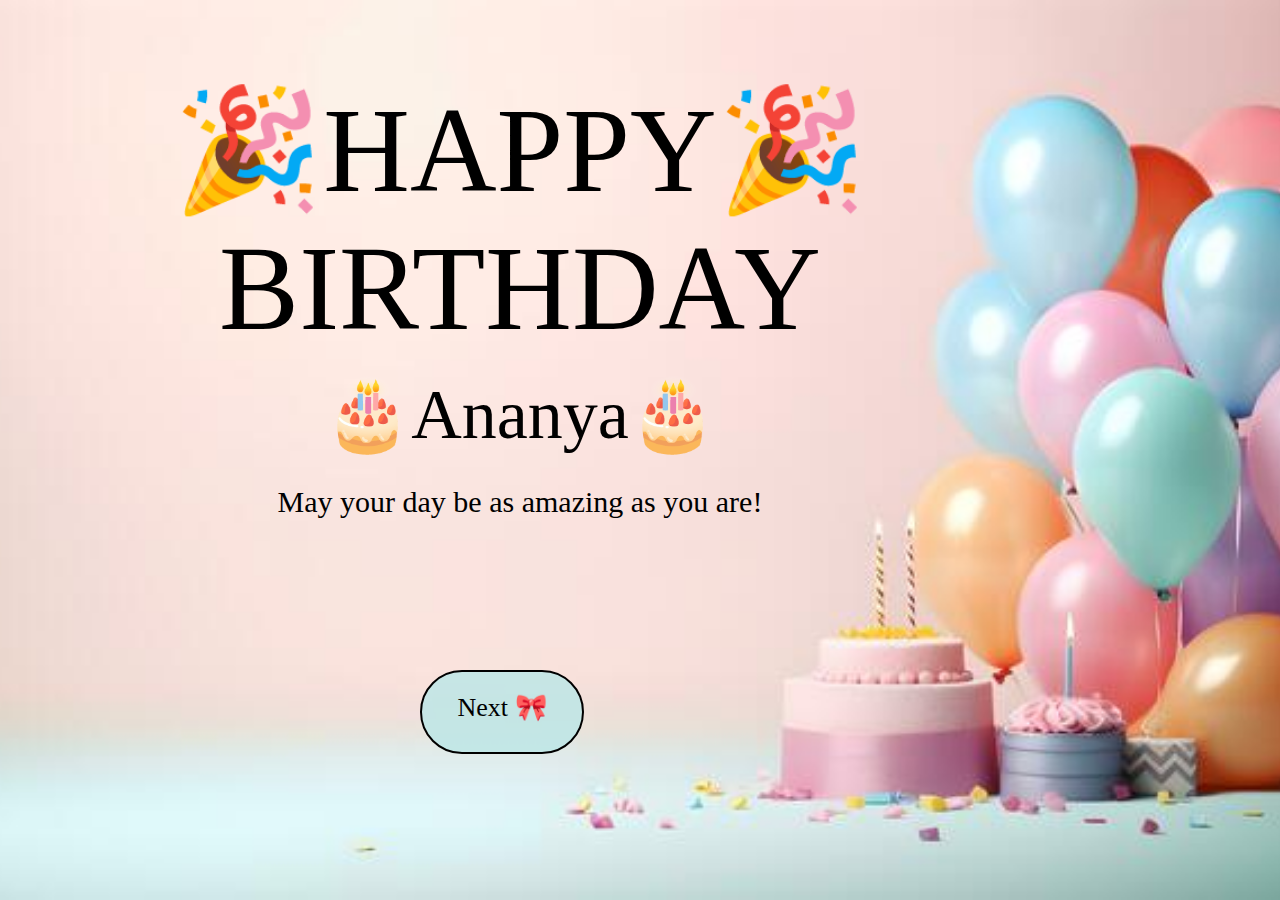
<file: index.html>
<!DOCTYPE html>
<html lang="en">
<head>
  <meta charset="UTF-8" />
  <title>Happy Birthday</title>
  <link rel="stylesheet" href="style.css" />
</head>
<body class="bodyi">
  <div class="front-page">
    <p class="hbday">🎉HAPPY🎉BIRTHDAY</p>
    <p class="name">🎂Ananya🎂</p>
    <p class="txt">May your day be as amazing as you are!</p>
    <a href="photos.html" class="btn">Next 🎀</a>
  </div>

  <script src="script.js"></script>
</body>
</html>
</file>
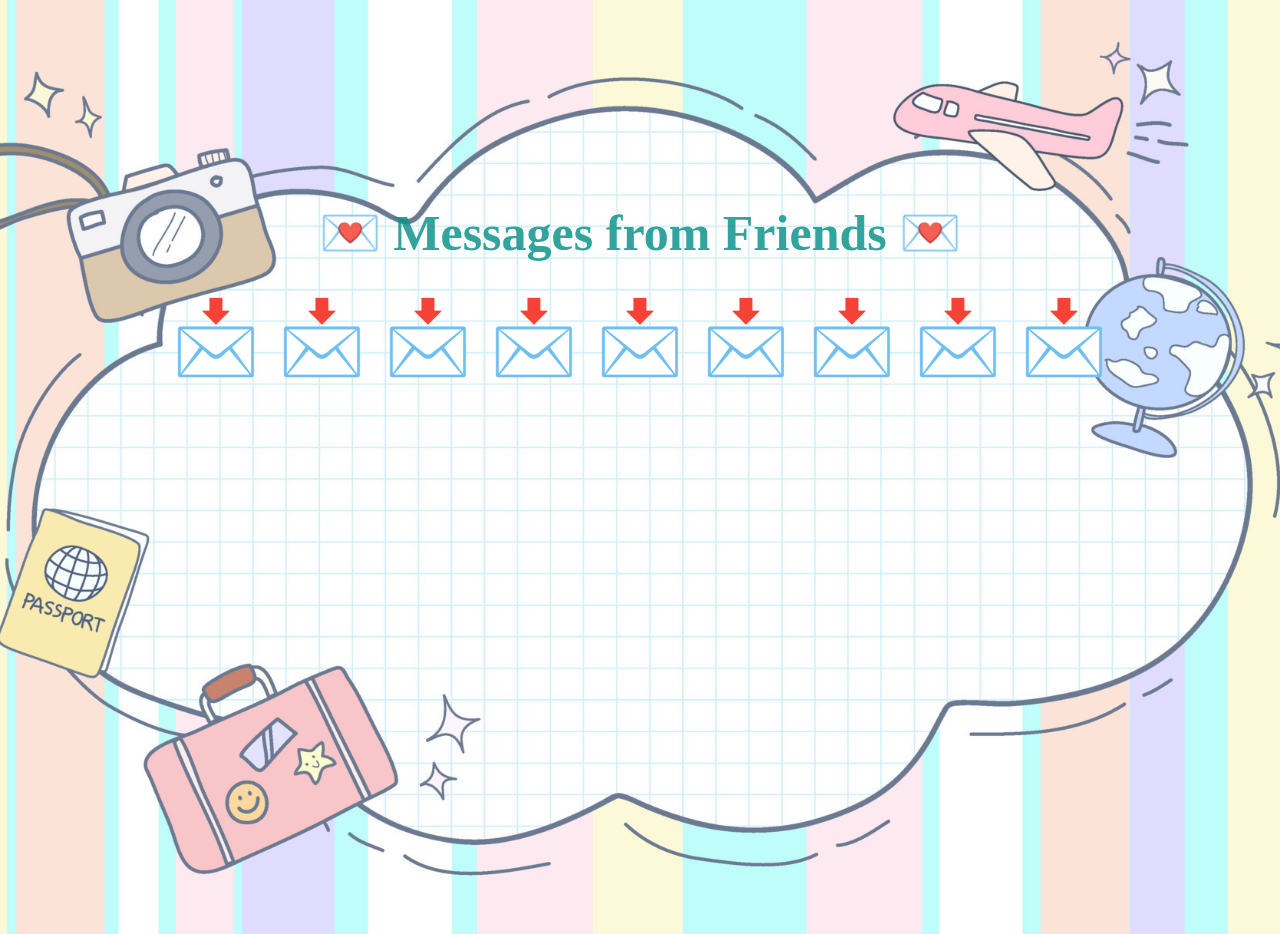
<file: messages.html>
<!DOCTYPE html>
<html lang="en">
<head>
  <meta charset="UTF-8" />
  <title>Messages for You</title>
  <link rel="stylesheet" href="style.css" />
</head>
<body class = "body1">
 
  <div class="card center">
    <h1 class="title ">💌 Messages from Friends 💌</h1>
    <div class="envelopes">
      <div class="envelope" onclick="showMessage(0)">📩</div>
      <div class="envelope" onclick="showMessage(1)">📩</div>
      <div class="envelope" onclick="showMessage(2)">📩</div>
      <div class="envelope" onclick="showMessage(3)">📩</div>
      <div class="envelope" onclick="showMessage(4)">📩</div>
      <div class="envelope" onclick="showMessage(5)">📩</div>
      <div class="envelope" onclick="showMessage(6)">📩</div>
      <div class="envelope" onclick="showMessage(7)">📩</div>
      <div class="envelope" onclick="showMessage(8)">📩</div>
    </div>
    <div id="message-box" class="message-box"></div>
  </div>

  <script src="script.js"></script>
</body>
</html>
</file>
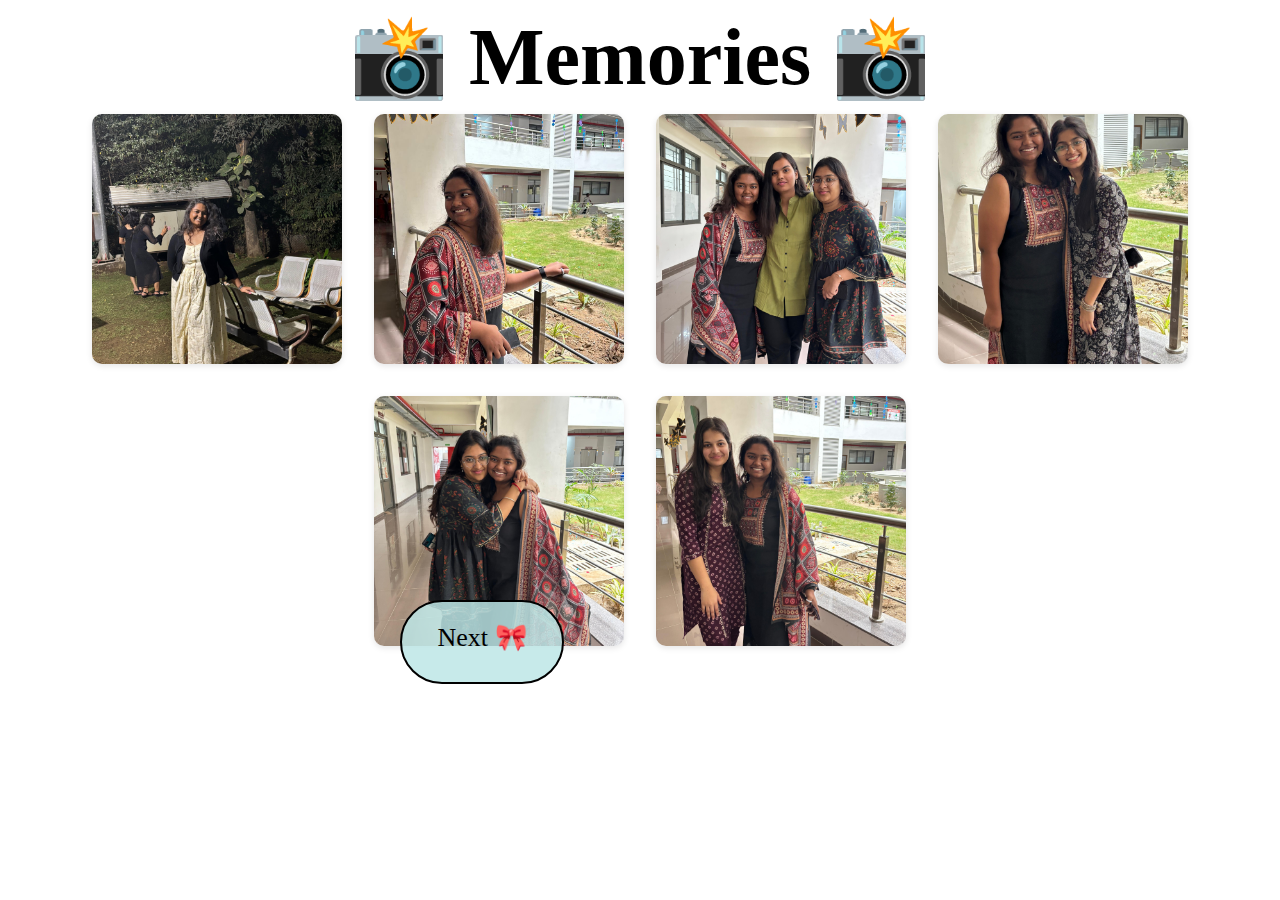
<file: photos.html>
<!DOCTYPE html>
<html lang="en">
<head>
  <meta charset="UTF-8" />
  <title>Your Memories</title>
  <link rel="stylesheet" href="style.css" />
</head>
<body>
  <div class="card center">
    <h1 class="memories">📸 Memories 📸</h1>
    <div class="gallery">
      <img src="p1.jpg" alt="Memory 1">
      <img src="p2.jpg" alt="Memory 2">
      <img src="p3.jpg" alt="Memory 3">
      <img src="p4.jpg" alt="Memory 3">
      <img src="p6.jpg" alt="Memory 3">
      <img src="p7.jpg" alt="Memory 3">
    </div>
    <a href="messages.html" class="btn">Next 🎀</a>
  </div>
</body>
</html>
</file>
<file: style.css>
.bodyi {
      background-image: url('bg.jpg'); /* Replace with your image path */
      background-size: cover;      /* Scales image to cover entire area */
      background-repeat: no-repeat;/* Prevents tiling */
      background-position: center; /* Centers the image */
      height: 100vh;
      margin: 0;
}
.bodyp{
  background-image: url('bg3.jpg'); /* Replace with your image path */
  background-size: cover;      /* Scales image to cover entire area */
 background-repeat: repeat;/*Prevents tiling */
  background-position: center; /* Centers the image */
  height: 100vh;
  margin: 0;
}
.front-page{
  position: absolute;
  top: 70px;
  left: 20px;
  height: 700px;
  width: 1000px;
  background-color: rgba(255, 255, 255, 0);
  align-items: center;


}
.hbday{
  font-size: 120px;
  font-style: bold;
 text-align: center;
  margin: 10px;
}
.name{
  font-size: 70px;
  margin: 15px;
  text-align: center;
}
.txt{
  font-size: 30px;
  text-align: center;
}
.btn{
  position: absolute;
  top: 600px;
  left: 400px;
  height: 40px;
  width: 120px;
  padding: 20px;
  font-size: 26px;
  background-color: rgba(189, 230, 230, 0.844);
  border-radius: 50px;
  border: 2px solid black;
  color: black;
  font-style: bold;
  text-decoration: none;
  text-align: center;
  
}
/* .center {
  display: flex;
  flex-direction: column;
  align-items: center;
  padding: 2rem;
  min-height: 700px;
  width: 800px;
  text-align: center;
}

.card {
  background: white;
  padding: 2rem;
  border-radius: 20px;
  box-shadow: 0 4px 30px rgba(0, 0, 0, 0.1);
  max-width: 800px;
  width: 90%;
  margin: auto;
} */

/* .btn {
  margin-top: 1.5rem;
  padding: 0.7rem 1.2rem;
  background: #ff6f61;
  color: white;
  border: none;
  border-radius: 10px;
  text-decoration: none;
  font-size: 1rem;
} */
.memories{
  font-size: 80px;
  margin: 10px;
  text-align: center;
}
.btn2{
   position: relative;
  top: 20px;
  left: 1200px;
  height: 40px;
  width: 120px;
  padding: 20px;
  font-size: 26px;
  background-color: rgba(189, 230, 230, 0.844);
  border-radius: 50px;
  border: 2px solid black;
  color: black;
  font-style: bold;
  text-decoration: none;
  text-align: center;
}
.gallery {
  display: flex;
  flex-wrap: wrap;
  gap: 2rem;
  justify-content: center;
}

.gallery img {
  width: 250px;
  height: 250px;
  object-fit: cover;
  border-radius: 10px;
  box-shadow: 0 2px 6px rgba(0,0,0,0.1);
}

.envelopes {
  display: flex;
  gap: 1rem;
  justify-content: center;
  margin-top: 1rem;
  
}

.envelope {
  font-size: 4.5rem;
  cursor: pointer;
  transition: transform 0.2s
 
 
  
}
.envelope:hover {
  transform: scale(1.2);
}

.message-box {
  margin-top: 1.5rem;
  padding: 1rem;
  background:#ffe6f0;
  border: 2px dashed #ffa502;
  border-radius: 10px;
  /* font-family:  "Palatino","Georgia", "Garamond", serif; */

   font-family: 'Lucida Handwriting', cursive;
   font-size: 20px;
   text-align: center;
   line-height: 1.5;
   letter-spacing: 1.4px; 
   word-spacing: 5px;
  display: none;
  color:#4b2e2e;
  box-shadow: 0 4px 10px rgba(0, 0, 0, 0.1);
}

@keyframes float {
  0% {
    transform: translateY(100vh);
    opacity: 0.7;
  }
  100% {
    transform: translateY(-120vh);
    opacity: 1;
  }
}

.balloon {
  position: absolute;
  z-index: 0;
}


.title{
  padding-top: 170px;
  text-align: center;
  color: rgba(13, 146, 139, 0.844);
  font-size: 50px;
}

.body1{
  background-image: url('msg/b1.jpg') ;
  background-size: cover;      /* Scales image to cover entire area */
      background-repeat: no-repeat;/* Prevents tiling */
      background-position: center; /* Centers the image */
      height: 100vh;
      margin: 0;
}

#message-box {
  white-space: pre-line;
}
.btn3{
  position: absolute;
  top: 600px;
  left: 700px;
  height: 40px;
  width: 120px;
  padding: 20px;
  font-size: 26px;
  background-color: rgba(189, 230, 230, 0.844);
  border-radius: 50px;
  border: 2px solid black;
  color: black;
  font-style: bold;
  text-decoration: none;
  text-align: center;
}
</file>
